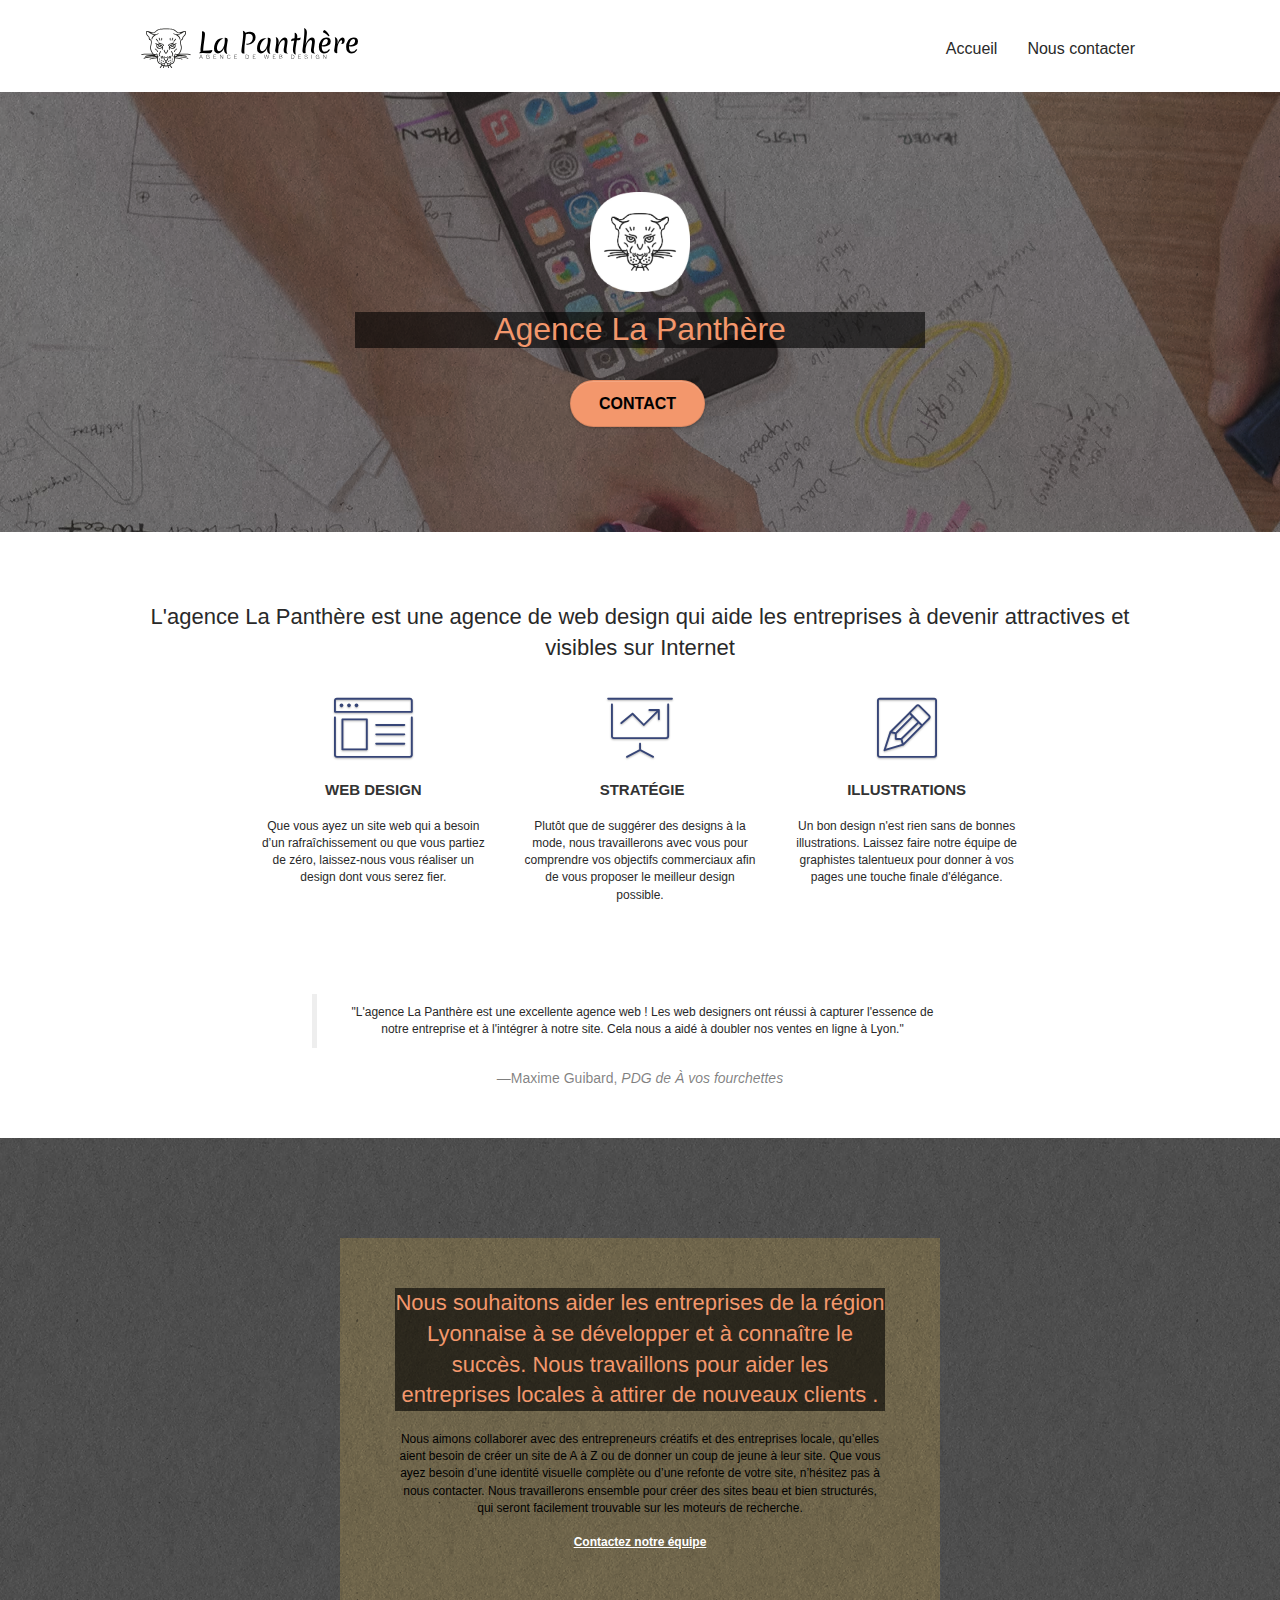
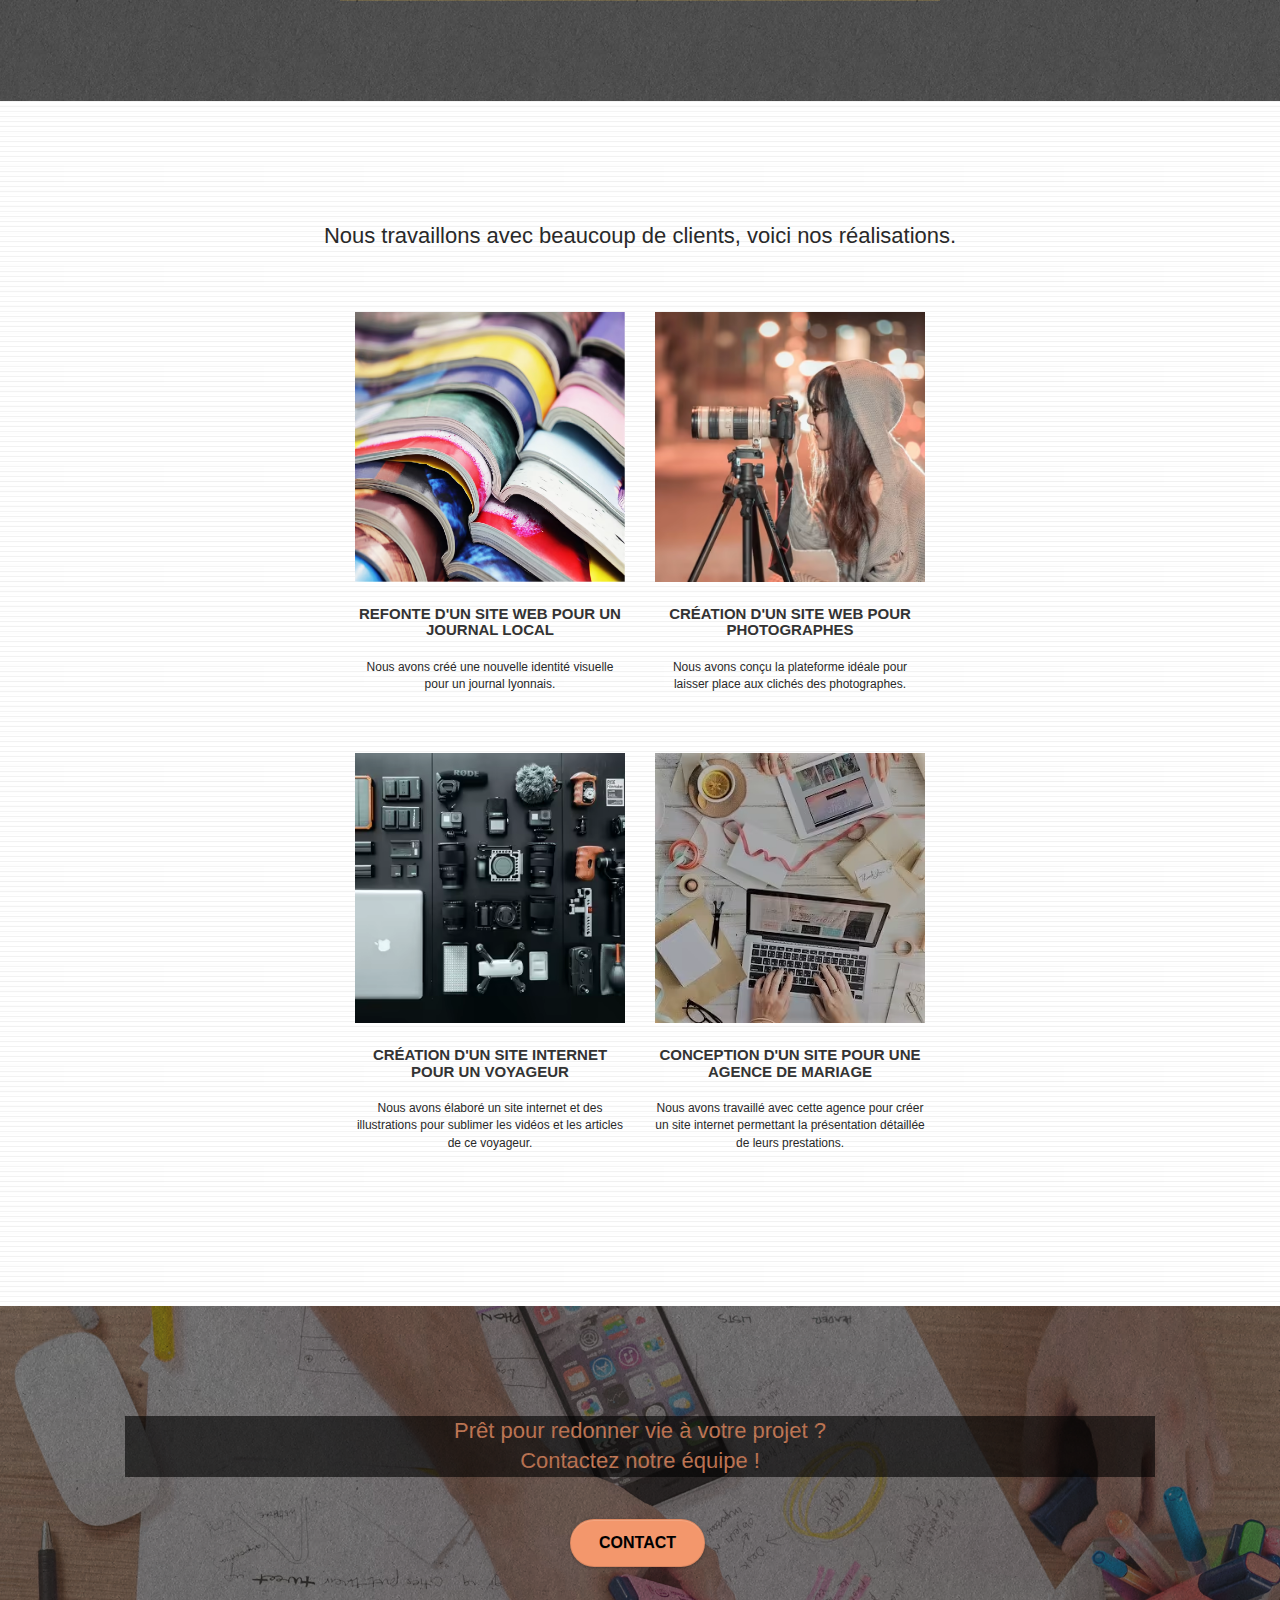
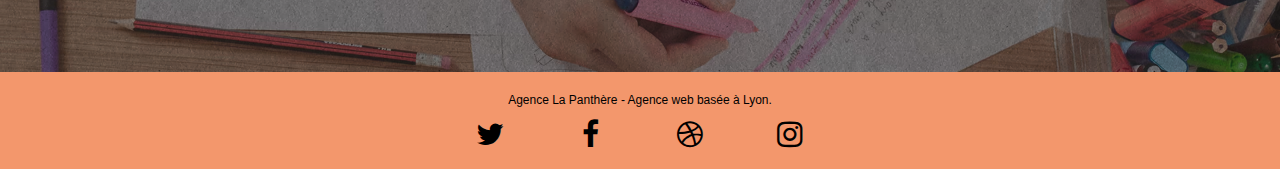
<file: index.html>
<!doctype html>
<html lang="fr">

<head>
	<meta charset="utf-8">
	<meta name="description" content="La Panthère est une entreprise de webdesign sur Lyon qui peut vous aider à la création de vos sites internet">
	<meta name="viewport" content="width=device-width, initial-scale=1.0, viewport-fit=cover">
	<link rel="shortcut icon" type="image/png" href="favicon.jpg">

	<link rel="stylesheet" type="text/css" href="./css/bootstrap.min.css">
	<link rel="stylesheet" type="text/css" href="./style.min.css">
	<link rel="stylesheet" type="text/css" href="./css/font-awesome.min.css">
	<link rel="stylesheet" type="text/css" href="./css/et-line.min.css">

	<script src="./js/jquery-2.1.0.min.js" defer></script>
	<script src="./js/bootstrap.min.js" defer></script>
	<script src="./js/blocs.min.js" defer></script>
	<script src="./js/jquery.touchSwipe.min.js" defer></script>
	<script src="./js/gmaps.min.js" defer></script>

	<title>La panthère - Agence de webdesign sur Lyon</title>

	<!-- Analytics -->

	<!-- Analytics END -->

</head>

<body>


	<!-- bloc-0 -->
	<header class="bloc bgc-white l-bloc " id="bloc-0">
		<section class="container bloc-sm">

			<nav class="navbar row">
				<div class="navbar-header">
					<a class="navbar-brand" href="index.html"><img src="img/agence-la-panthere-monochrome.svg" alt="Logo agence webdesign La Panthère" height="40"></a>
					<button id="nav-toggle" type="button" class="ui-navbar-toggle navbar-toggle" data-toggle="collapse" data-target=".navbar-1">
						<span class="sr-only">Toggle navigation</span><span class="icon-bar"></span><span class="icon-bar"></span><span class="icon-bar"></span>
					</button>
				</div>
				<div class="collapse navbar-collapse navbar-1 special-dropdown-nav">
					<ul class="site-navigation nav navbar-nav">
						<li>
							<a href="index.html">Accueil</a>
						</li>
						<li>
							<a href="about/contact.html">Nous contacter</a>
						</li>
					</ul>
				</div>
			</nav>
		</section>
	</header>
	<!-- bloc-0 END -->

	<main>
		<!-- bloc-1-presentation -->
		<section class="bloc bgc-dark-slate-blue bg-banniere d-bloc bg-t-edge bloc-bg-texture texture-paper b-parallax" id="bloc-1-hero">
			<div class="container bloc-lg">
				<div class="row tight-width-whitespace">
					<div class="col-sm-12">
						<img src="img/logo.avif" class="center-block image-resize-mode" width="100" alt="Logo La Panthère">
						<h1 class="text-center hero-bloc-text tc-white ">
							Agence La Panthère
						</h1>
						<div class="text-center">
							<a href="about/contact.html" class="btn btn-lg btn-clean btn-rd cta-hero btn-atomic-tangerine" id="cta-hero">Contact</a>
						</div>
					</div>
				</div>
			</div>
		</section>
		<!-- bloc-1-presentation END -->

		<!-- bloc-2-services -->
		<article class="bloc bgc-white l-bloc" id="bloc-2-services">
			<div class="container bloc-md">
				<div class="row">
					<div class="col-sm-12 text-center">
						<h2>L'agence La Panthère est une agence de web design qui aide les entreprises à devenir attractives et visibles sur Internet</h2>
					</div>
				</div>
				<div class="row voffset-lg med-width-whitespace">
					<div class="col-sm-4">
						<div class="text-center">
							<span class="et-icon-browser sm-shadow icon-dark-slate-blue icons icon-lg"></span>
						</div>
						<h3 class="mg-md text-center">
							Web design
						</h3>
						<p class="text-center ">
							Que vous ayez un site web qui a besoin d&rsquo;un rafraîchissement ou que vous partiez de zéro, laissez-nous vous réaliser un design dont vous serez fier.
						</p>
					</div>
					<div class="col-sm-4">
						<div class="text-center">
							<span class="et-icon-presentation sm-shadow icon-dark-slate-blue icons icon-lg"></span>
						</div>
						<h3 class="mg-md text-center">
							&nbsp;Stratégie
						</h3>
						<p class="text-center ">
							Plutôt que de suggérer des designs à la mode, nous travaillerons avec vous pour comprendre vos objectifs commerciaux afin de vous proposer le meilleur design possible.<br>
						</p>
					</div>
					<div class="col-sm-4">
						<div class="text-center">
							<span class="et-icon-edit sm-shadow icon-dark-slate-blue icons icon-lg"></span>
						</div>
						<h3 class="mg-md text-center">
							Illustrations
						</h3>
						<p class="text-center ">
							Un bon design n'est rien sans de bonnes illustrations. Laissez faire notre équipe de graphistes talentueux pour donner à vos pages une touche finale d'élégance.
						</p>
					</div>
				</div>
				<div class="row voffset-lg voffset">
					<div class="col-xs-12 col-md-8 col-md-offset-2 text-center">
						<figure>
							<blockquote>
								<p>"L'agence La Panthère est une excellente agence web ! Les web designers ont réussi à capturer l'essence de notre entreprise et à l'intégrer à notre site. Cela nous a aidé à doubler nos ventes en ligne à Lyon."</p>
							</blockquote>
							<figcaption>—Maxime Guibard, <cite>PDG de À vos fourchettes</cite></figcaption>
						</figure>
					</div>

				</div>
			</div>
		</article>
		<!-- bloc-2-services END -->

		<!-- bloc-3-what-i-do -->
		<section class="bloc tc-white bgc-atomic-tangerine bg-presentation d-bloc bloc-bg-texture texture-paper b-parallax" id="bloc-3-what-i-do">
			<div class="container bloc-lg">
				<div class="row tight-width-whitespace black-background">
					<div class="col-sm-12">
						<h2 class="mg-md text-center tc-white">
							Nous souhaitons aider les entreprises de la région Lyonnaise à se développer et à connaître le succès. Nous travaillons pour aider les entreprises locales à attirer de nouveaux clients .<br>
						</h2>
						<p class="text-center white">
							Nous aimons collaborer avec des entrepreneurs créatifs et des entreprises locale, qu’elles aient besoin de créer un site de A à Z ou de donner un coup de jeune à leur site. Que vous ayez besoin d’une identité visuelle complète ou d’une refonte de votre site, n’hésitez pas à nous contacter. Nous travaillerons ensemble pour créer des sites beau et bien structurés, qui seront facilement trouvable sur les moteurs de recherche. <br><br><a class="ltc-white bold-link" href="about/contact.html">Contactez notre équipe</a><br>
						</p>
					</div>
				</div>
			</div>
		</section>
		<!-- bloc-3-what-i-do END -->

		<!-- bloc-4-portfolio -->
		<section class="bloc bgc-white bg-lines-h2-bg bg-repeat l-bloc" id="bloc-4-portfolio">
			<div class="container bloc-lg">
				<div class="row">
					<div class="col-sm-12 text-center">
						<h2>Nous travaillons avec beaucoup de clients, voici nos réalisations.</h2>
					</div>
				</div>
				<div class="row tight-width-whitespace portfolio-row">
					<div class="col-sm-6">
						<a href="#" data-lightbox="img/real-journal-local.avif" data-gallery-id="gallery-1" data-caption="Refonte d'un site web pour un journal local" data-frame="snapshot-lb"><img src="img/real-journal-local.avif" alt="Refonte d'un site web pour un journal local de Lyon" class="img-responsive portfolio-thumb"></a>
						<h3 class="mg-md text-center">
							Refonte d'un site web pour un journal local
						</h3>
						<p class="text-center">
							Nous avons créé une nouvelle identité visuelle pour un journal lyonnais.
						</p>
					</div>
					<div class="col-sm-6">
						<a href="#" data-lightbox="img/real-site-photographe.avif" data-gallery-id="gallery-1" data-caption="Création d'un site web pour photographes" data-frame="snapshot-lb"><img src="img/real-site-photographe.avif" class="img-responsive portfolio-thumb" alt="Création d'un site web pour photographes"></a>
						<h3 class="mg-md text-center">
							Création d'un site web pour photographes
						</h3>
						<p class="text-center">
							Nous avons conçu la plateforme idéale pour laisser place aux clichés des photographes.
						</p>
					</div>
				</div>
				<div class="row tight-width-whitespace portfolio-row">
					<div class="col-sm-6">
						<a href="#" data-lightbox="img/real-site-voyageur.avif" data-gallery-id="gallery-1" data-caption="Création d'un site internet pour un voyageur" data-frame="snapshot-lb"><img src="img/real-site-voyageur.avif" class="img-responsive portfolio-thumb" alt="Création d'un site internet pour un voyageur"></a>
						<h3 class="mg-md text-center">
							Création d'un site internet pour un voyageur
						</h3>
						<p class="text-center">
							Nous avons élaboré un site internet et des illustrations pour sublimer les vidéos et les articles de ce voyageur.
						</p>
					</div>
					<div class="col-sm-6">
						<a href="#" data-lightbox="img/real-agence-mariage.avif" data-gallery-id="gallery-1" data-caption="Conception d'un site pour une agence de mariage" data-frame="snapshot-lb"><img src="img/real-agence-mariage.avif" class="img-responsive portfolio-thumb" alt="Conception d'un site pour une agence de mariage"></a>
						<h3 class="mg-md text-center">
							Conception d'un site pour une agence de mariage
						</h3>
						<p class="text-center">
							Nous avons travaillé avec cette agence pour créer un site internet permettant la présentation détaillée de leurs prestations.
						</p>
					</div>
				</div>
			</div>
		</section>
		<!-- bloc-4-portfolio END -->

		<!-- bloc-5-cta -->
		<section class="bloc bgc-dark-slate-blue bg-banniere d-bloc bloc-bg-texture texture-paper" id="bloc-5-cta">
			<div class="container bloc-lg">
				<div class="row">
					<h2 class="mg-md text-center tc-white">
						Prêt pour redonner vie à votre projet ?<br>Contactez notre équipe !
					</h2>
					<div class="col-sm-12 text-center">
						<a href="about/contact.html" class="btn btn-atomic-tangerine btn-clean btn-rd btn-lg cta-hero">Contact</a>
					</div>
				</div>
			</div>
		</section>
		<!-- bloc-5-cta END -->

	</main>


	<!-- Footer - bloc-8 -->
	<footer class="bloc bgc-atomic-tangerine d-bloc" id="bloc-8">
		<section class="container bloc-sm">
			<div class="row">
				<div class="col-sm-12">
					<p class="text-center white">
						Agence La Panthère - Agence web basée à Lyon.<br>
					</p>
					<div class="row row-no-gutters social">
						<div class="col-sm-3">
							<div class="text-center">
								<a class="social" href="twitter.fake" aria-label="Lien Twitter"><span class="fa fa-twitter icon-md"></span></a>
							</div>
						</div>
						<div class="col-sm-3">
							<div class="text-center">
								<a class="social" href="facebook.fake" aria-label="Lien Facebook"><span class="fa fa-facebook icon-md"></span></a>
							</div>
						</div>
						<div class="col-sm-3">
							<div class="text-center">
								<a class="social" href="dribbble.fake" aria-label="Lien Dribble"><span class="fa fa-dribbble icon-md"></span></a>
							</div>
						</div>
						<div class="col-sm-3">
							<div class="text-center">
								<a class="social" href="instagram.fake" aria-label="Lien Instagram"><span class="fa fa-instagram icon-md"></span></a>
							</div>
						</div>
					</div>
				</div>
			</div>
		</section>
	</footer>
	<!-- Footer - bloc-8 END -->



</body>

</html>
</file>
<file: style.min.css>
body{margin:0;padding:0;background:#fff;overflow-x:hidden;-webkit-font-smoothing:antialiased;-moz-osx-font-smoothing:grayscale}a,button{transition:all .3s ease-in-out;outline:0!important}a:hover{text-decoration:none;cursor:pointer}#page-loading-blocs-notifaction{position:fixed;top:0;bottom:0;width:100%;z-index:100000;background:#fff url(img/pageload-spinner.gif) no-repeat center center}.bloc{width:100%;clear:both;background:50% 50% no-repeat;padding:0 50px;-webkit-background-size:cover;-moz-background-size:cover;-o-background-size:cover;background-size:cover;position:relative}.bloc .container{padding-left:0;padding-right:0}.bloc-lg{padding:100px 50px}.bloc-md{padding:50px}.bloc-sm{padding:20px 50px}.bg-b-edge,.bg-bl-edge,.bg-br-edge,.bg-center,.bg-l-edge,.bg-r-edge,.bg-repeat,.bg-t-edge,.bg-tl-edge,.bg-tr-edge{-webkit-background-size:auto!important;-moz-background-size:auto!important;-o-background-size:auto!important;background-size:auto!important}.bg-repeat{background:repeat}.bg-t-edge{background:top no-repeat}.bloc-bg-texture::before{content:"";background-size:2px 2px;position:absolute;top:0;bottom:0;left:0;right:0}.texture-paper::before{background:url(img/texture-paper.avif);background-size:280px 280px}.b-parallax{background-attachment:fixed}.d-bloc{color:#000}.d-bloc button:hover{color:rgba(255,255,255,.9)}.d-bloc .icon-round,.d-bloc .icon-rounded,.d-bloc .icon-semi-rounded-a,.d-bloc .icon-semi-rounded-b,.d-bloc .icon-square{border-color:rgba(255,255,255,.9)}.d-bloc .divider-h span{border-color:rgba(255,255,255,.2)}.d-bloc .a-btn,.d-bloc .navbar a,.d-bloc .navbar-brand,.d-bloc a .icon-lg,.d-bloc a .icon-md,.d-bloc a .icon-sm,.d-bloc a .icon-xl,.d-bloc h1 a,.d-bloc h2 a,.d-bloc h3 a,.d-bloc h4 a,.d-bloc h5 a,.d-bloc h6 a,.d-bloc p a{color:#000}.d-bloc .a-btn:hover,.d-bloc .navbar a:hover,.d-bloc .navbar-brand:hover,.d-bloc a:hover .icon-lg,.d-bloc a:hover .icon-md,.d-bloc a:hover .icon-sm,.d-bloc a:hover .icon-xl,.d-bloc h1 a:hover,.d-bloc h2 a:hover,.d-bloc h3 a:hover,.d-bloc h4 a:hover,.d-bloc h5 a:hover,.d-bloc h6 a:hover,.d-bloc p a:hover{color:rgba(255,255,255,1)}.d-bloc .navbar-toggle .icon-bar{background:rgba(255,255,255,1)}.d-bloc .btn-wire,.d-bloc .btn-wire:hover{color:rgba(255,255,255,1);border-color:rgba(255,255,255,1)}.d-bloc .panel{color:rgba(0,0,0,.5)}.d-bloc .panel button:hover{color:rgba(0,0,0,.7)}.d-bloc .panel icon{border-color:rgba(0,0,0,.7)}.d-bloc .panel .divider-h span{border-color:rgba(0,0,0,.1)}.d-bloc .panel .a-btn{color:rgba(0,0,0,.6)}.d-bloc .panel .a-btn:hover{color:rgba(0,0,0,1)}.d-bloc .panel .btn-wire,.d-bloc .panel .btn-wire:hover{color:rgba(0,0,0,.7);border-color:rgba(0,0,0,.3)}.d-bloc .panel,.l-bloc{color:rgba(0,0,0,.5)}.d-bloc .panel button:hover,.l-bloc button:hover{color:rgba(0,0,0,.7)}.l-bloc .icon-round,.l-bloc .icon-rounded,.l-bloc .icon-semi-rounded-a,.l-bloc .icon-semi-rounded-b,.l-bloc .icon-square{border-color:rgba(0,0,0,.7)}.d-bloc .panel .divider-h span,.l-bloc .divider-h span{border-color:rgba(0,0,0,.1)}.d-bloc .panel .a-btn,.l-bloc .a-btn,.l-bloc .navbar a,.l-bloc .navbar-brand,.l-bloc a .icon-lg,.l-bloc a .icon-md,.l-bloc a .icon-sm,.l-bloc a .icon-xl,.l-bloc h1 a,.l-bloc h2 a,.l-bloc h3 a,.l-bloc h4 a,.l-bloc h5 a,.l-bloc h6 a,.l-bloc p a{color:rgba(0,0,0,.6)}.d-bloc .panel .a-btn:hover,.l-bloc .a-btn:hover,.l-bloc .navbar a:hover,.l-bloc .navbar-brand:hover,.l-bloc a:hover .icon-lg,.l-bloc a:hover .icon-md,.l-bloc a:hover .icon-sm,.l-bloc a:hover .icon-xl,.l-bloc h1 a:hover,.l-bloc h2 a:hover,.l-bloc h3 a:hover,.l-bloc h4 a:hover,.l-bloc h5 a:hover,.l-bloc h6 a:hover,.l-bloc p a:hover{color:rgba(0,0,0,1)}.l-bloc .navbar-toggle .icon-bar{color:rgba(0,0,0,.6)}.d-bloc .panel .btn-wire,.d-bloc .panel .btn-wire:hover,.l-bloc .btn-wire,.l-bloc .btn-wire:hover{color:rgba(0,0,0,.7);border-color:rgba(0,0,0,.3)}.voffset{margin-top:30px}.voffset-lg{margin-top:80px}.row-no-gutters{margin-right:0;margin-left:0}.row.row-no-gutters>[class*=" col-"],.row.row-no-gutters>[class^=col-]{padding-right:0;padding-left:0}#bloc-1-hero h1{font-size:32px}.navbar{margin-bottom:0;z-index:1}.navbar-brand{height:auto;padding:3px 15px;font-size:25px;font-weight:400;font-weight:600;line-height:44px}.navbar-brand img{max-height:200px;margin:0 5px 0 0;display:inline}.navbar-brand img[src$=svg]{min-width:100px}.nav-center .navbar-brand img{margin:0}.navbar .nav{padding-top:2px;margin-right:-16px;float:right;z-index:1}.nav>li{float:left;margin-top:4px;font-size:16px}.navbar-nav .open .dropdown-menu>li>a{text-align:inherit}.nav>li a:focus,.nav>li a:hover{background:0 0}.navbar-toggle{margin:10px 10px 0 0;border:0}.navbar-toggle:hover{background:0 0!important}.navbar-toggle .icon-bar{background-color:rgba(0,0,0,.5);width:26px}.nav-invert .navbar .nav{float:left}.nav-invert .navbar-brand,.nav-invert .navbar-header{float:right;position:relative;z-index:2}@media (min-width:768px){.site-navigation{position:absolute;top:50%;right:20px;transform:translate(0,-50%);-webkit-transform:translateY(-50%)}.nav>li .dropdown-menu a,.nav>li .dropdown-menu a:hover{color:#484848}.nav-invert .site-navigation{left:0;right:0}.nav-center{text-align:center}.nav-center .navbar-header{width:100%}.nav-center .nav>li,.nav-center .navbar-brand,.nav-center .navbar-header{float:none;display:inline-block}.nav-center .site-navigation{position:relative;width:100%;right:0;margin-right:0;margin-top:20px}.nav-center.mini-nav .navbar-toggle{float:none;margin:10px auto 0}}.nav>li>.dropdown a{background:0 0!important;display:block;padding:14px 15px}nav .caret{margin:0 5px}.dropdown-menu .dropdown-menu{top:-8px;left:100%}.dropdown-menu .dropmenu-flow-right{top:100%;left:0;margin-left:-1px;border-top-left-radius:0;border-top-right-radius:0}.dropdown-menu .dropdown span{border:4px solid #000;border-top-color:transparent;border-right-color:transparent;border-bottom-color:transparent;margin:6px -5px 0 0!important;float:right}.mg-md{margin-top:10px;margin-bottom:20px}.mg-lg{margin-top:10px;margin-bottom:40px}.btn{margin:0 5px 5px 0}.btn.pull-right{margin:0 0 5px 5px}.btn-d,.btn-d:focus,.btn-d:hover{color:#fff;background:rgba(0,0,0,.3)}button{outline:0!important}.btn-rd{border-radius:40px}.btn-clean{border:1px solid rgba(0,0,0,.08);border-bottom-color:rgba(0,0,0,.1);text-shadow:0 1px 0 rgba(0,0,1,.1);box-shadow:0 1px 3px rgba(0,0,1,.25),inset 0 1px 0 0 rgba(255,255,255,.15)}.icon-md{font-size:30px!important}.icon-lg{font-size:60px!important}.sm-shadow{text-shadow:0 1px 2px rgba(0,0,0,.3)}.panel-sq,.panel-sq .panel-footer,.panel-sq .panel-heading{border-radius:0}.panel-rd{border-radius:30px}.panel-rd .panel-heading{border-radius:29px 29px 0 0}.panel-rd .panel-footer{border-radius:0 0 29px 29px}.form-control{border-color:rgba(0,0,0,.1);box-shadow:none}.scrollToTop{width:40px;height:40px;position:fixed;bottom:20px;right:20px;opacity:0;z-index:500;transition:all .3s ease-in-out}.scrollToTop span{margin-top:6px}.showScrollTop{font-size:14px;opacity:1}a[data-lightbox]{position:relative;display:block;text-align:center}a[data-lightbox]:hover::before{content:"+";font-family:HelveticaNeue-Light,"Helvetica Neue Light","Helvetica Neue",Helvetica,Arial;font-size:32px;width:50px;height:50px;margin-left:-25px;border-radius:50%;background:rgba(0,0,0,.6);color:#fff;font-weight:100;z-index:1;position:absolute;top:50%;transform:translateY(-50%);-webkit-transform:translateY(-50%)}a[data-lightbox]:hover img{opacity:.6;-webkit-animation-fill-mode:none;animation-fill-mode:none}#lightbox-modal{display:flex;align-items:center}#lightbox-modal .modal-dialog{width:90%;max-width:900px;margin:0 auto 0}#lightbox-modal .modal-dialog img{max-height:90vh;margin:0 auto}.lightbox-caption{padding:20px;color:#fff;background:rgba(0,0,0,.5);position:absolute;left:15px;right:15px;bottom:5px}.close-lightbox{color:#fff;font-size:30px;position:absolute;top:20px;right:20px;z-index:20;background:rgba(0,0,0,.5);border:none;line-height:30px;padding:0 9px 5px;opacity:.3}.close-lightbox:hover,.next-lightbox:hover,.prev-lightbox:hover{opacity:1;color:#fff}.next-lightbox,.prev-lightbox{font-size:20px;color:rgba(255,255,255,.9);background:rgba(0,0,0,.5);transition:all .2s ease-in-out;position:absolute;top:45%;z-index:1;opacity:.4}.next-lightbox{padding:6px 8px 1px 13px;right:25px}.prev-lightbox{padding:6px 13px 1px 10px;left:25px}.snapshot-lb .modal-body{padding-bottom:45px}.snapshot-lb .lightbox-caption{padding:0;color:rgba(0,0,0,.5);background:0 0}.btn,a,h1,h2,h3,h4,h5,h6,label,p{font-family:helvetica;font-weight:400;color:#292929!important}.container{max-width:1000px}.hero-bloc-text{font-size:38px}.hero-bloc-text-sub{font-size:36px}.statement-bloc-text{line-height:26px;font-style:italic;font-size:20px;text-align:center;font-weight:lighter;max-width:520px;margin:auto auto auto auto}p{font-size:12px}.tight-width-whitespace{max-width:600px;margin:auto auto auto auto}.h1{font-size:20px;font-family:"Open Sans"}.cta-hero{margin-top:22px;color:#fff!important;text-transform:uppercase;padding:12px 28px 12px 28px;font-size:16px;font-weight:700}.social{max-width:400px;margin:auto auto auto auto;display:flex;justify-content:space-evenly}h2{font-size:22px;line-height:1.4em}h3{font-size:15px;text-transform:uppercase;font-weight:700;color:#333!important}.med-width-whitespace{max-width:800px;margin:auto auto auto auto;box-shadow:0 0 0 #000}h1{color:#333!important}h4{color:#333!important}.icons{margin-bottom:14px;margin-top:24px}.white{color:#000!important}.portfolio-thumb{margin-bottom:24px;width:100%}.portfolio-row{margin-bottom:44px;margin-top:50px}.avatar{box-shadow:0 4px 9px rgba(0,0,0,.3)}.black-background{background-color:rgba(165,147,99,.7);padding:40px 40px 40px 40px}.bold-link{font-weight:900;text-decoration:underline!important}.bgc-white{background-color:#fff}.bgc-dark-slate-blue{background-color:#364577}.bgc-atomic-tangerine{background-color:#f3976c}.tc-white{color:#f3976c!important;background-color:rgba(0,0,0,.6)}.btn-atomic-tangerine{background:#f3976c;color:#000!important}.btn-atomic-tangerine:hover{background:#c27956!important;color:#000!important}.ltc-white{color:#fff!important}.ltc-white:hover{color:#ccc!important}.ltc-atomic-tangerine{color:#f3976c!important}.ltc-atomic-tangerine:hover{color:#c27956!important}.icon-dark-slate-blue{color:#364577!important;border-color:#364577!important}.bg-dots-bg{background-image:url(img/dots-bg.avif)}.bg-lines-h2-bg{background-image:url(img/lines-h2-bg.avif)}.bg-banniere{background-image:url(img/agence-la-panthere.avif)}.bg-presentation{background-image:url(img/image-de-presentation.avif)}@media (max-width:1024px){.bloc{padding-left:20px;padding-right:20px}.bloc-tile-2.full-width-bloc .container,.bloc-tile-3.full-width-bloc .container,.bloc-tile-4.full-width-bloc .container,.bloc.full-width-bloc{padding-left:0;padding-right:0}}@media (max-width:992px) and (min-width:768px){.navbar .nav{max-width:80%}.nav-center.navbar .nav{max-width:100%}}@media only screen and (min-width:768px) and (max-width:1024px) and (orientation:landscape){.b-parallax{background-attachment:scroll}}@media only screen and (min-width:1024px) and (max-width:1366px) and (-webkit-min-device-pixel-ratio:1.5){.b-parallax{background-attachment:scroll}}@media (max-width:991px){.container{width:100%}.b-parallax{background-attachment:scroll}#hero-bloc,.page-container{overflow-x:hidden;position:relative}.bloc-group,.bloc-group .bloc{display:block;width:100%}.bloc-fill-screen .fill-bloc-bottom-edge,.bloc-fill-screen .fill-bloc-top-edge{padding:0 20px}}@media (max-width:767px){.page-container{overflow-x:hidden;position:relative}#disqus_thread,h1,h2,h3,h4,h5,h6,p{padding-left:10px!important;padding-right:10px!important}.b-parallax{background-attachment:scroll}.navbar .nav{padding-top:0;border-top:1px solid rgba(0,0,0,.2);float:none!important}.navbar.row{margin-left:0;margin-right:0}.site-navigation{position:inherit;transform:none;-webkit-transform:none;-ms-transform:none}.nav>li{margin-top:0;border-bottom:1px solid rgba(0,0,0,.1);background:rgba(0,0,0,.05);text-align:left;padding-left:15px;width:100%}.nav>li:hover{background:rgba(0,0,0,.08)}.dropdown .dropdown a .caret{float:none;margin:5px 0 0 10px!important;border:4px solid #000;border-bottom-color:transparent;border-right-color:transparent;border-left-color:transparent}#hero-bloc .navbar .nav{background:rgba(0,0,0,.8)}#hero-bloc .navbar .nav a{color:rgba(255,255,255,.6)}.hero{padding:50px 0}.hero-nav{left:-1px;right:-1px}.navbar-collapse{padding:0;overflow-x:hidden;-webkit-box-shadow:none;box-shadow:none}.navbar-brand img{max-height:40px;width:auto}.nav-invert .navbar-header{float:none;width:100%}.nav-invert .navbar-toggle{float:left;margin-left:10px}.bloc{padding-left:0;padding-right:0}.bloc-lg,.bloc-xl,.bloc-xxl{padding:40px 0}.bloc-md,.bloc-sm{padding-left:0;padding-right:0}.bloc-fill-screen .fill-bloc-bottom-edge,.bloc-fill-screen .fill-bloc-top-edge,.bloc-tile-2 .container,.bloc-tile-3 .container,.bloc-tile-4 .container{padding-left:0;padding-right:0}.a-block{padding:0 10px}.btn-dwn{display:none}.voffset{margin-top:5px}.voffset-md{margin-top:20px}.voffset-lg{margin-top:30px}form{padding:5px}.close-lightbox{display:inline-block}.blocsapp-device-iphone5{background-size:216px 425px;padding-top:60px;width:216px;height:425px}.blocsapp-device-iphone5 img{width:180px;height:320px}}@media (max-width:400px){.bloc{padding-left:0;padding-right:0}}@media (max-width:767px){.bloc-mob-center-text{text-align:center}}
</file>
